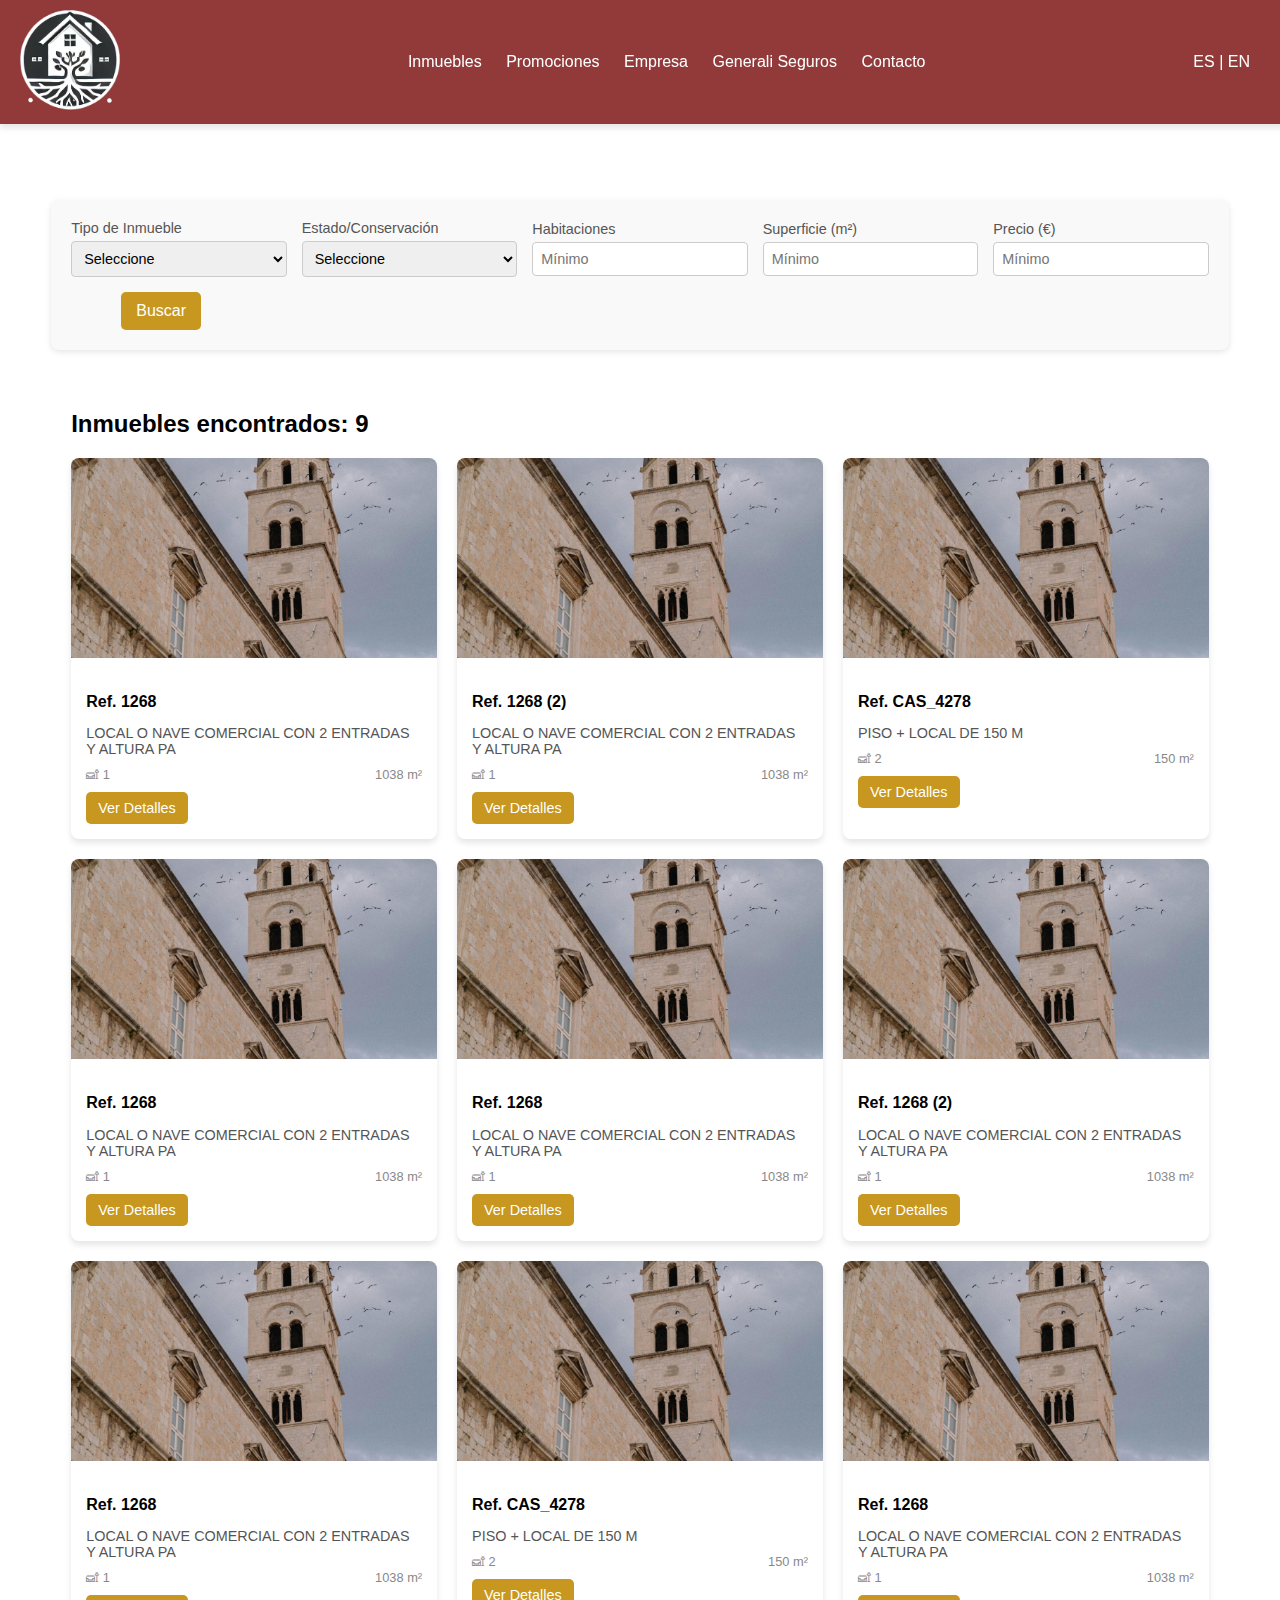
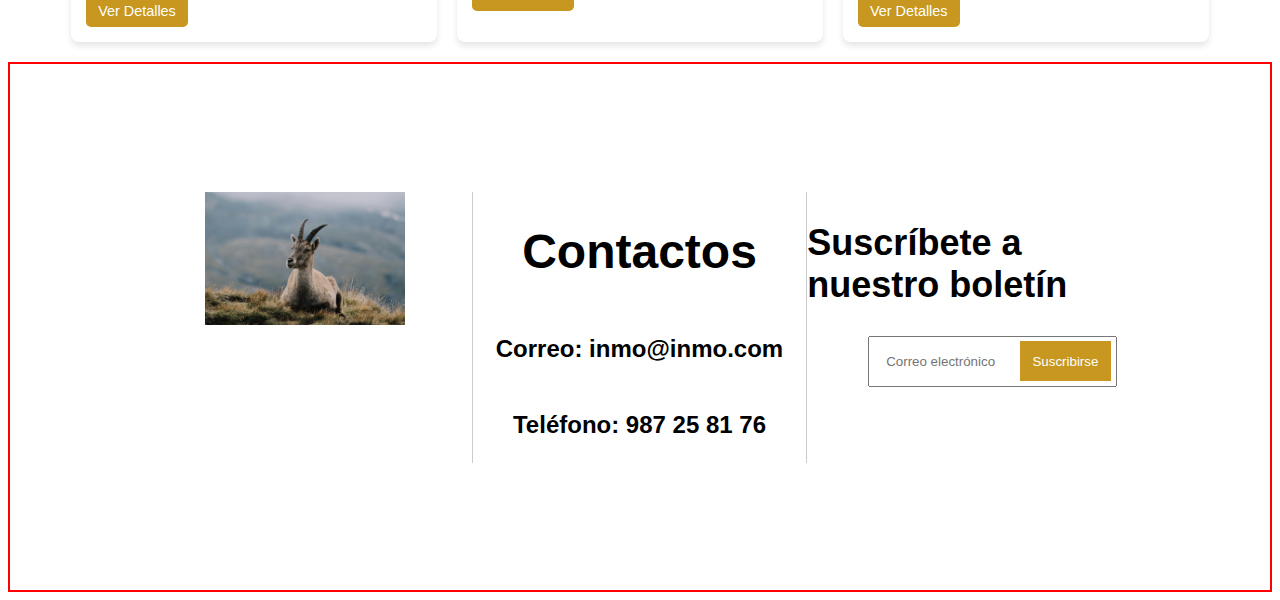
<file: inmuebles.html>
<!DOCTYPE html>
<html lang="es">

<head>
    <meta charset="UTF-8">
    <title>Inmuebles</title>
    <link rel="stylesheet" href="inmuebles.css">
</head>

<body>
    <header>
        <div></div>
    </header>
    <nav class="navbar">
        <div class="logo">
            <a href="inicio.html"><img src="img/Logo.png" width="200px" height="200px" alt="Logo"></a>
        </div>
        <div class="menu">
            <a href="inmuebles.html" class="op1">Inmuebles</a>
            <a href="promociones.html" class="op2">Promociones</a>
            <a href="" class="op3">Empresa</a>
            <a href="" class="op4">Generali Seguros</a>
            <a href="contacto.html" class="op4">Contacto</a>
        </div>
        <div class="idiomas">
            <a href="">ES |</a>
            <a href="">EN</a>
        </div>
    </nav>
    <main>
        <div class="filtros_contenedor">
            <form class="filtros">
                <div class="filtro">
                    <label for="tipo_inmueble">Tipo de Inmueble</label>
                    <select id="tipo_inmueble">
                        <option value="">Seleccione</option>
                        <option value="casa">Vivienda/Casa</option>
                        <option value="piso">Piso/Apartamento</option>
                        <option value="local">Local</option>
                    </select>
                </div>
                <div class="filtro">
                    <label for="estado">Estado/Conservación</label>
                    <select id="estado">
                        <option value="">Seleccione</option>
                        <option value="estado1">Disponible</option>
                        <option value="estado2">Reformado</option>
                        <option value="estado3">A reformar</option>
                        <option value="estado4">En construcción</option>
                    </select>
                </div>
                <div class="filtro">
                    <label for="habitaciones">Habitaciones</label>
                    <input type="number" id="habitaciones" placeholder="Mínimo">
                </div>
                <div class="filtro">
                    <label for="superficie">Superficie (m²)</label>
                    <input type="number" id="superficie" placeholder="Mínimo">
                </div>
                <div class="filtro">
                    <label for="precio">Precio (€)</label>
                    <input type="number" id="precio" placeholder="Mínimo">
                </div>
                <div class="boton_buscar">
                    <button type="submit">Buscar</button>
                </div>
            </form>
        </div>
        <div class="propiedades_contenedor">
            <h2>Inmuebles encontrados: 9</h2>
            <div class="grid_propiedades">
                <div class="propiedad">
                    <div class="imagen_propiedad">
                        <img src="img/foto1.jpg" alt="Local Comercial">
                    </div>
                    <div class="detalles_propiedad">
                        <p class="referencia">Ref. 1268</p>
                        <p class="descripcion">LOCAL O NAVE COMERCIAL CON 2 ENTRADAS Y ALTURA PA</p>
                        <div class="iconos">
                            <span>🛋 1</span>
                            <span>1038 m²</span>
                        </div>
                        <a href="#" class="boton_info">Ver Detalles</a>
                    </div>
                </div>

                <div class="propiedad">
                    <div class="imagen_propiedad">
                        <img src="img/foto1.jpg" alt="Local Comercial">
                    </div>
                    <div class="detalles_propiedad">
                        <p class="referencia">Ref. 1268 (2)</p>
                        <p class="descripcion">LOCAL O NAVE COMERCIAL CON 2 ENTRADAS Y ALTURA PA</p>
                        <div class="iconos">
                            <span>🛋 1</span>
                            <span>1038 m²</span>
                        </div>
                        <a href="#" class="boton_info">Ver Detalles</a>
                    </div>
                </div>

                <div class="propiedad">
                    <div class="imagen_propiedad">
                        <img src="img/foto1.jpg" alt="Piso y Local">
                    </div>
                    <div class="detalles_propiedad">
                        <p class="referencia">Ref. CAS_4278</p>
                        <p class="descripcion">PISO + LOCAL DE 150 M</p>
                        <div class="iconos">
                            <span>🛋 2</span>
                            <span>150 m²</span>
                        </div>
                        <a href="#" class="boton_info">Ver Detalles</a>
                    </div>
                </div>
                <div class="propiedad">
                    <div class="imagen_propiedad">
                        <img src="img/foto1.jpg" alt="Local Comercial">
                    </div>
                    <div class="detalles_propiedad">
                        <p class="referencia">Ref. 1268</p>
                        <p class="descripcion">LOCAL O NAVE COMERCIAL CON 2 ENTRADAS Y ALTURA PA</p>
                        <div class="iconos">
                            <span>🛋 1</span>
                            <span>1038 m²</span>
                        </div>
                        <a href="#" class="boton_info">Ver Detalles</a>
                    </div>
                </div>
                <div class="propiedad">
                    <div class="imagen_propiedad">
                        <img src="img/foto1.jpg" alt="Local Comercial">
                    </div>
                    <div class="detalles_propiedad">
                        <p class="referencia">Ref. 1268</p>
                        <p class="descripcion">LOCAL O NAVE COMERCIAL CON 2 ENTRADAS Y ALTURA PA</p>
                        <div class="iconos">
                            <span>🛋 1</span>
                            <span>1038 m²</span>
                        </div>
                        <a href="#" class="boton_info">Ver Detalles</a>
                    </div>
                </div>
                <div class="propiedad">
                    <div class="imagen_propiedad">
                        <img src="img/foto1.jpg" alt="Local Comercial">
                    </div>
                    <div class="detalles_propiedad">
                        <p class="referencia">Ref. 1268 (2)</p>
                        <p class="descripcion">LOCAL O NAVE COMERCIAL CON 2 ENTRADAS Y ALTURA PA</p>
                        <div class="iconos">
                            <span>🛋 1</span>
                            <span>1038 m²</span>
                        </div>
                        <a href="#" class="boton_info">Ver Detalles</a>
                    </div>
                </div>
                <div class="propiedad">
                    <div class="imagen_propiedad">
                        <img src="img/foto1.jpg" alt="Local Comercial">
                    </div>
                    <div class="detalles_propiedad">
                        <p class="referencia">Ref. 1268</p>
                        <p class="descripcion">LOCAL O NAVE COMERCIAL CON 2 ENTRADAS Y ALTURA PA</p>
                        <div class="iconos">
                            <span>🛋 1</span>
                            <span>1038 m²</span>
                        </div>
                        <a href="#" class="boton_info">Ver Detalles</a>
                    </div>
                </div>
                <div class="propiedad">
                    <div class="imagen_propiedad">
                        <img src="img/foto1.jpg" alt="Piso y Local">
                    </div>
                    <div class="detalles_propiedad">
                        <p class="referencia">Ref. CAS_4278</p>
                        <p class="descripcion">PISO + LOCAL DE 150 M</p>
                        <div class="iconos">
                            <span>🛋 2</span>
                            <span>150 m²</span>
                        </div>
                        <a href="#" class="boton_info">Ver Detalles</a>
                    </div>
                </div>
                <div class="propiedad">
                    <div class="imagen_propiedad">
                        <img src="img/foto1.jpg" alt="Local Comercial">
                    </div>
                    <div class="detalles_propiedad">
                        <p class="referencia">Ref. 1268</p>
                        <p class="descripcion">LOCAL O NAVE COMERCIAL CON 2 ENTRADAS Y ALTURA PA</p>
                        <div class="iconos">
                            <span>🛋 1</span>
                            <span>1038 m²</span>
                        </div>
                        <a href="#" class="boton_info">Ver Detalles</a>
                    </div>
                </div>
            </div>
        </div>
    </main>
    <footer>
        <div class="footer">
            <div id="logo">
                <img src="img/foto2.jpg" alt="Logo">
            </div>
            <div id="contacts">
                <h1>Contactos</h1>
                <p>Correo: inmo@inmo.com</p>
                <p>Teléfono: 987 25 81 76</p>
            </div>
            <div id="newsletter">
                <h2>Suscríbete a nuestro boletín</h2>
                <form action="newsletter.php" method="post">
                    <input type="email" name="email" id="email" placeholder="Correo electrónico">
                    <button type="submit">Suscribirse</button>
                </form>
            </div>
        </div>
    </footer>
</body>

</html>
</file>
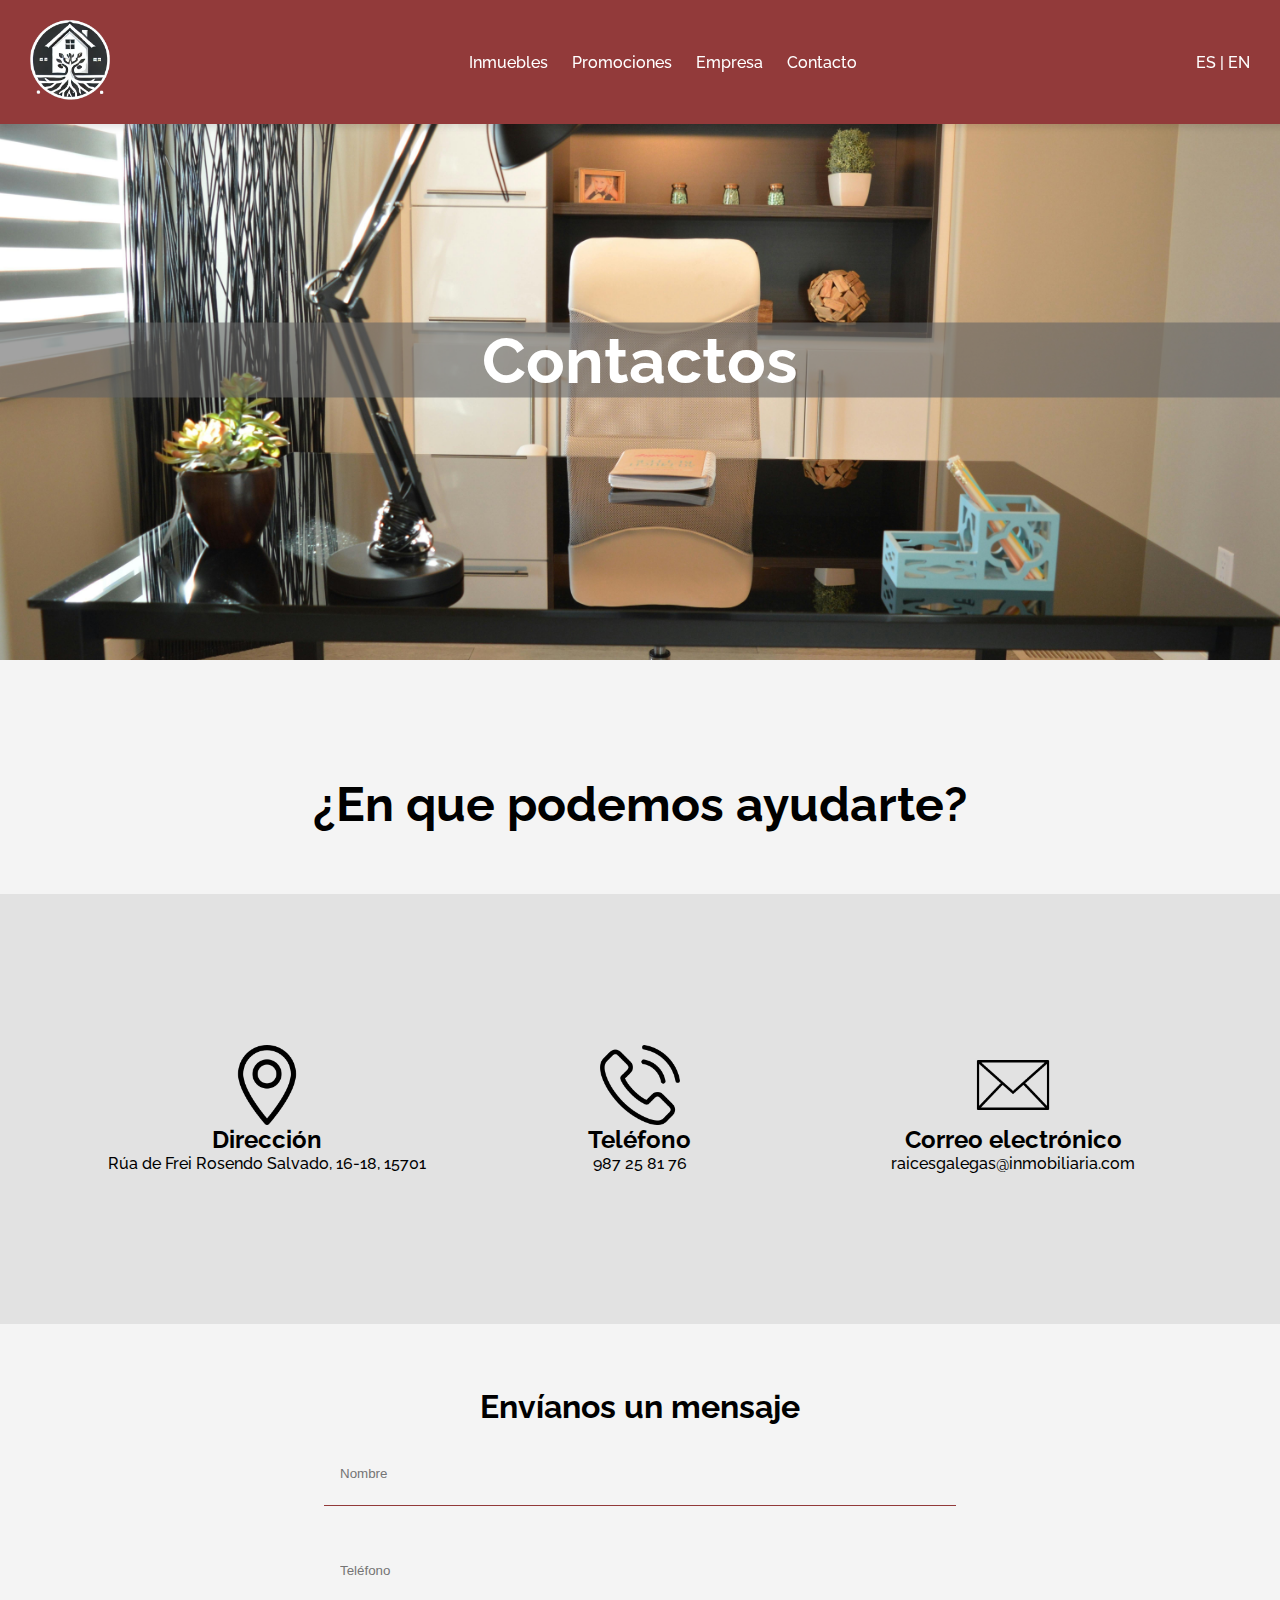
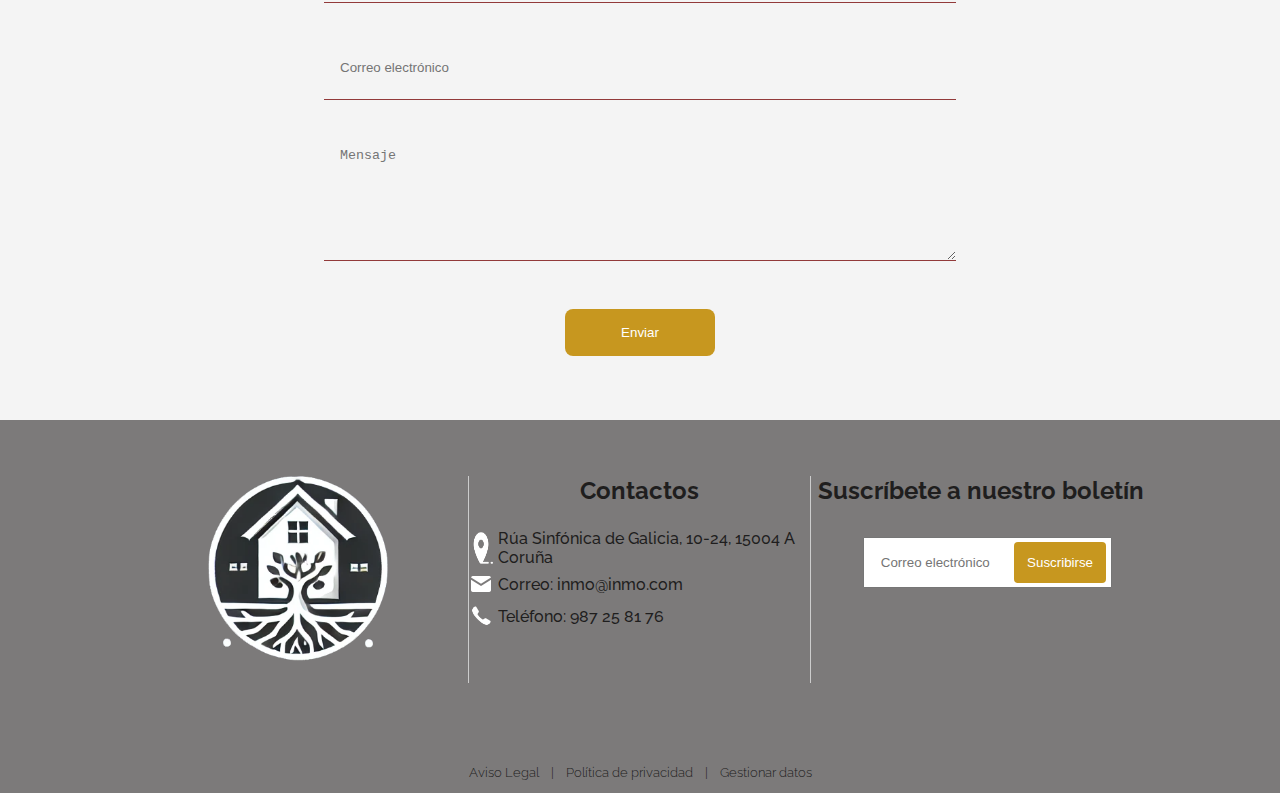
<file: contacto/contacto.html>
<!DOCTYPE html>
<html lang="es">

<head>
    <meta charset="UTF-8">
    <meta name="viewport" content="width=device-width, initial-scale=1.0">
    <title>Contacto</title>
    <link rel="stylesheet" href="styles_contacto.css">
    <link rel="stylesheet" href="/css/footer.css">
    <link rel="stylesheet" href="/css/header.css">
</head>

<body>
    <nav class="navbar">
        <div class="logo">
            <a href="/index/index.html"><img src="/img/Logo.png" width="200px" height="200px" alt="Logo"></a>
        </div>
        <div class="menu">
            <a href="/inmuebles/inmuebles.html" class="op1">Inmuebles</a>
            <a href="/promociones/promociones.html" class="op2">Promociones</a>
            <a href="/empresa/empresa.html" class="op3">Empresa</a>
            <a href="/contacto/contacto.html" class="op4">Contacto</a>
        </div>
        <div class="idiomas">
            <a href="">ES |</a>
            <a href="">EN</a>
        </div>
    </nav>
    <main>
    <div class="headerImg">
        <img class="backgroundHeader" src="/img/fondoDespacho.jpg" alt="BackGRoundImage"> 
        <h1 class="textoContact">Contactos</h1>
    </div>
    <div class="contacts">
        <h1>¿En que podemos ayudarte?</h1>
    </div>
    <div class="contact_info">
        <div id="address">
            <img src="/img/address.png" alt="address">
            <h2>Dirección</h2>
            <p>Rúa de Frei Rosendo Salvado, 16-18, 15701</p>
        </div>
        <div id="telephone">
            <img src="/img/telephone.png" alt="telephone">
            <h2>Teléfono</h2>
            <p>987 25 81 76</p>
        </div>
        <div id="email">
            <img src="/img/email.png" alt="email">
            <h2>Correo electrónico</h2>
            <p>raicesgalegas@inmobiliaria.com</p>
        </div>
    </div>
    <div class="contact_form">
        <h1>Envíanos un mensaje</h1>
        <form action="contacto.php" method="post">
            <input type="text" name="name" id="name" placeholder="Nombre">
            <input type="text" name="phone" id="phone" placeholder="Teléfono">
            <input type="email" name="email" id="email" placeholder="Correo electrónico">
            <textarea name="message" id="message" cols="30" rows="10" placeholder="Mensaje"></textarea>
            <button type="submit">Enviar</button>
        </form>
    </div>

    </main> 
    <footer>
        <div class="footer">
            <div class="footer_elementos">
                <div id="logo">
                    <img src="/img/Logo.png" alt="Logo">
                </div>
                <div id="contacts">
                    <h2>Contactos</h2>
                    <div id="contacts_body">
                        <div>
                            <img src="/img/icons8-location-64.png" alt="location" id="loc">
                            <p>Rúa Sinfónica de Galicia, 10-24, 15004 A Coruña</p>
                        </div>
                        <div>
                            <img src="/img/icons8-mail-96.png" alt="location" id="loc">
                            <p>Correo: inmo@inmo.com</p>
                        </div>
                        <div>

                            <img src="/img/icons8-phone-number-90.png" alt="location" id="loc">
                            <p>Teléfono: 987 25 81 76</p>
                        </div>
                    </div>

                </div>
                <div id="newsletter">
                    <h2>Suscríbete a nuestro boletín</h2>
                    <form action="newsletter.php" method="post">
                        <input type="email" name="email" id="email" placeholder="Correo electrónico">
                        <button type="submit">Suscribirse</button>
                    </form>
                </div>



            </div>
            <div id="footer_avisos">
                Aviso Legal    |    Política de privacidad    |    Gestionar datos
            </div>

        </div>
    </footer>
</body>
</html>
</file>
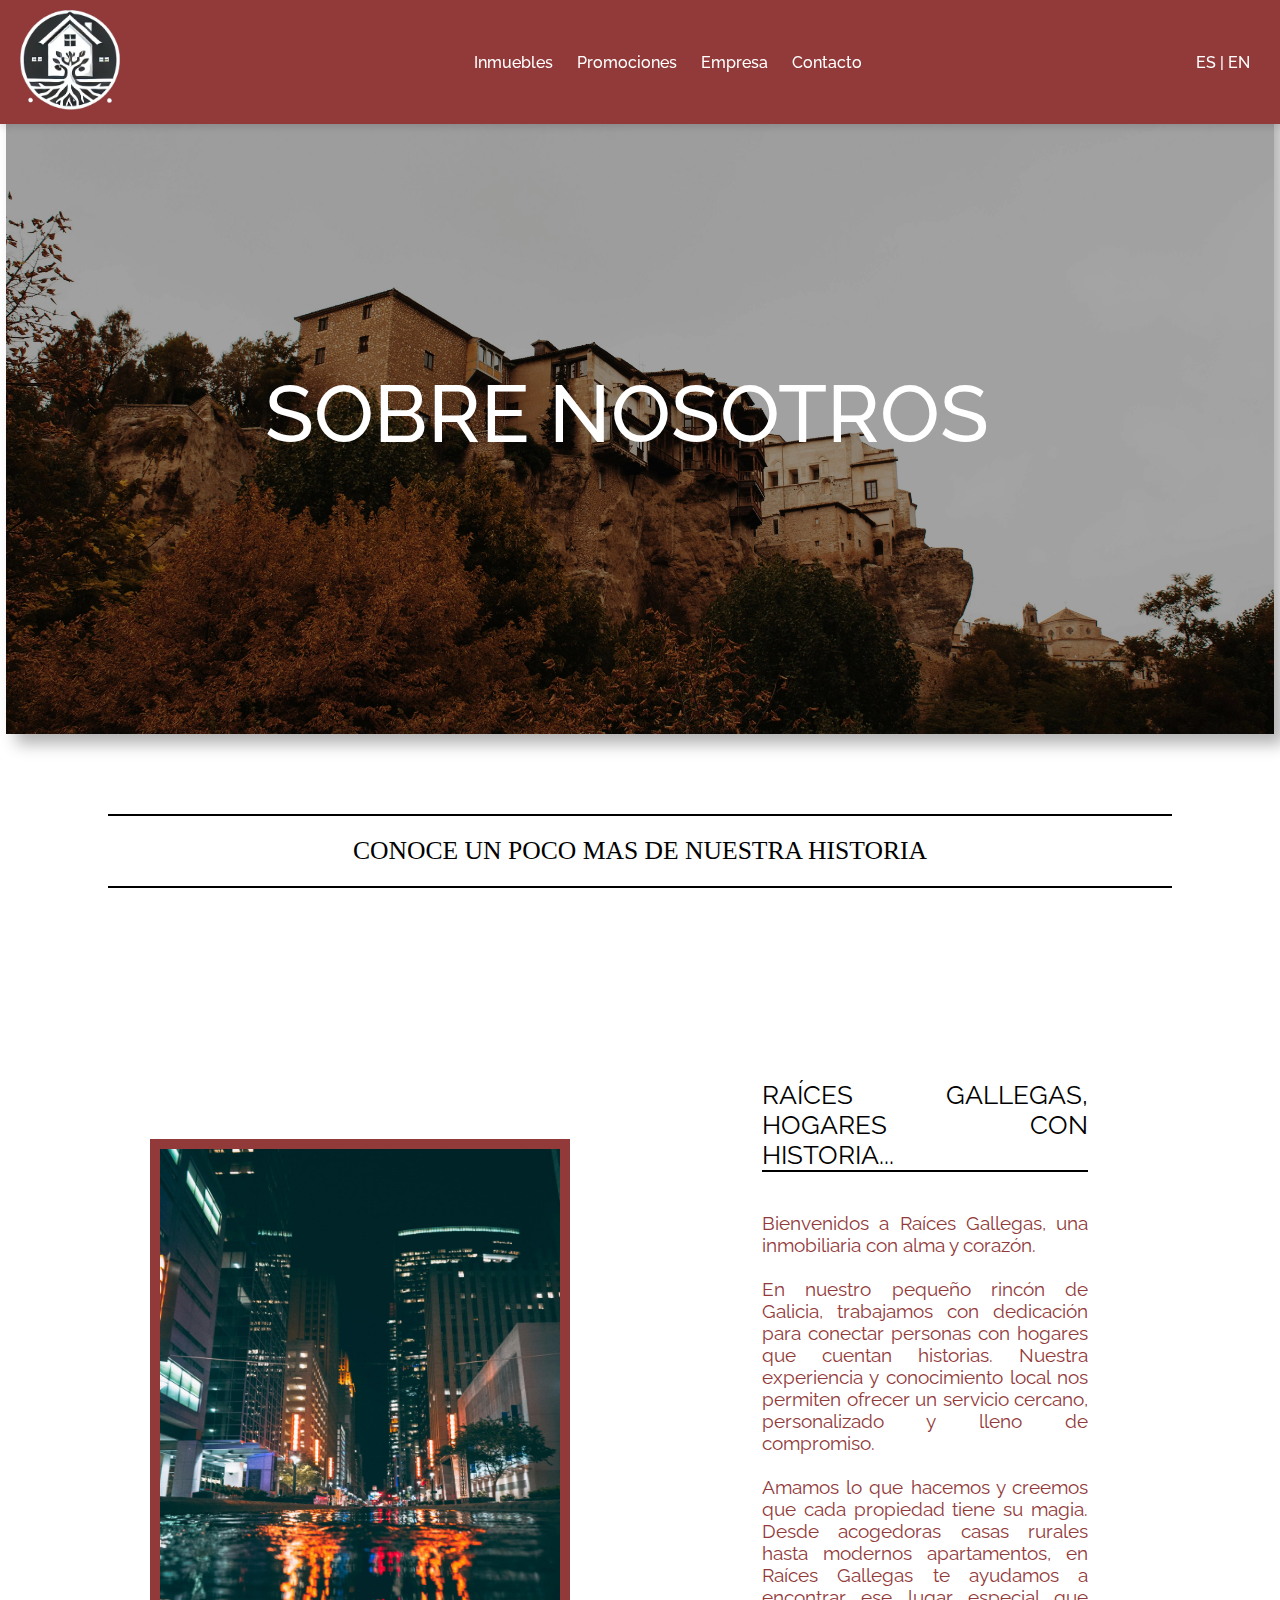
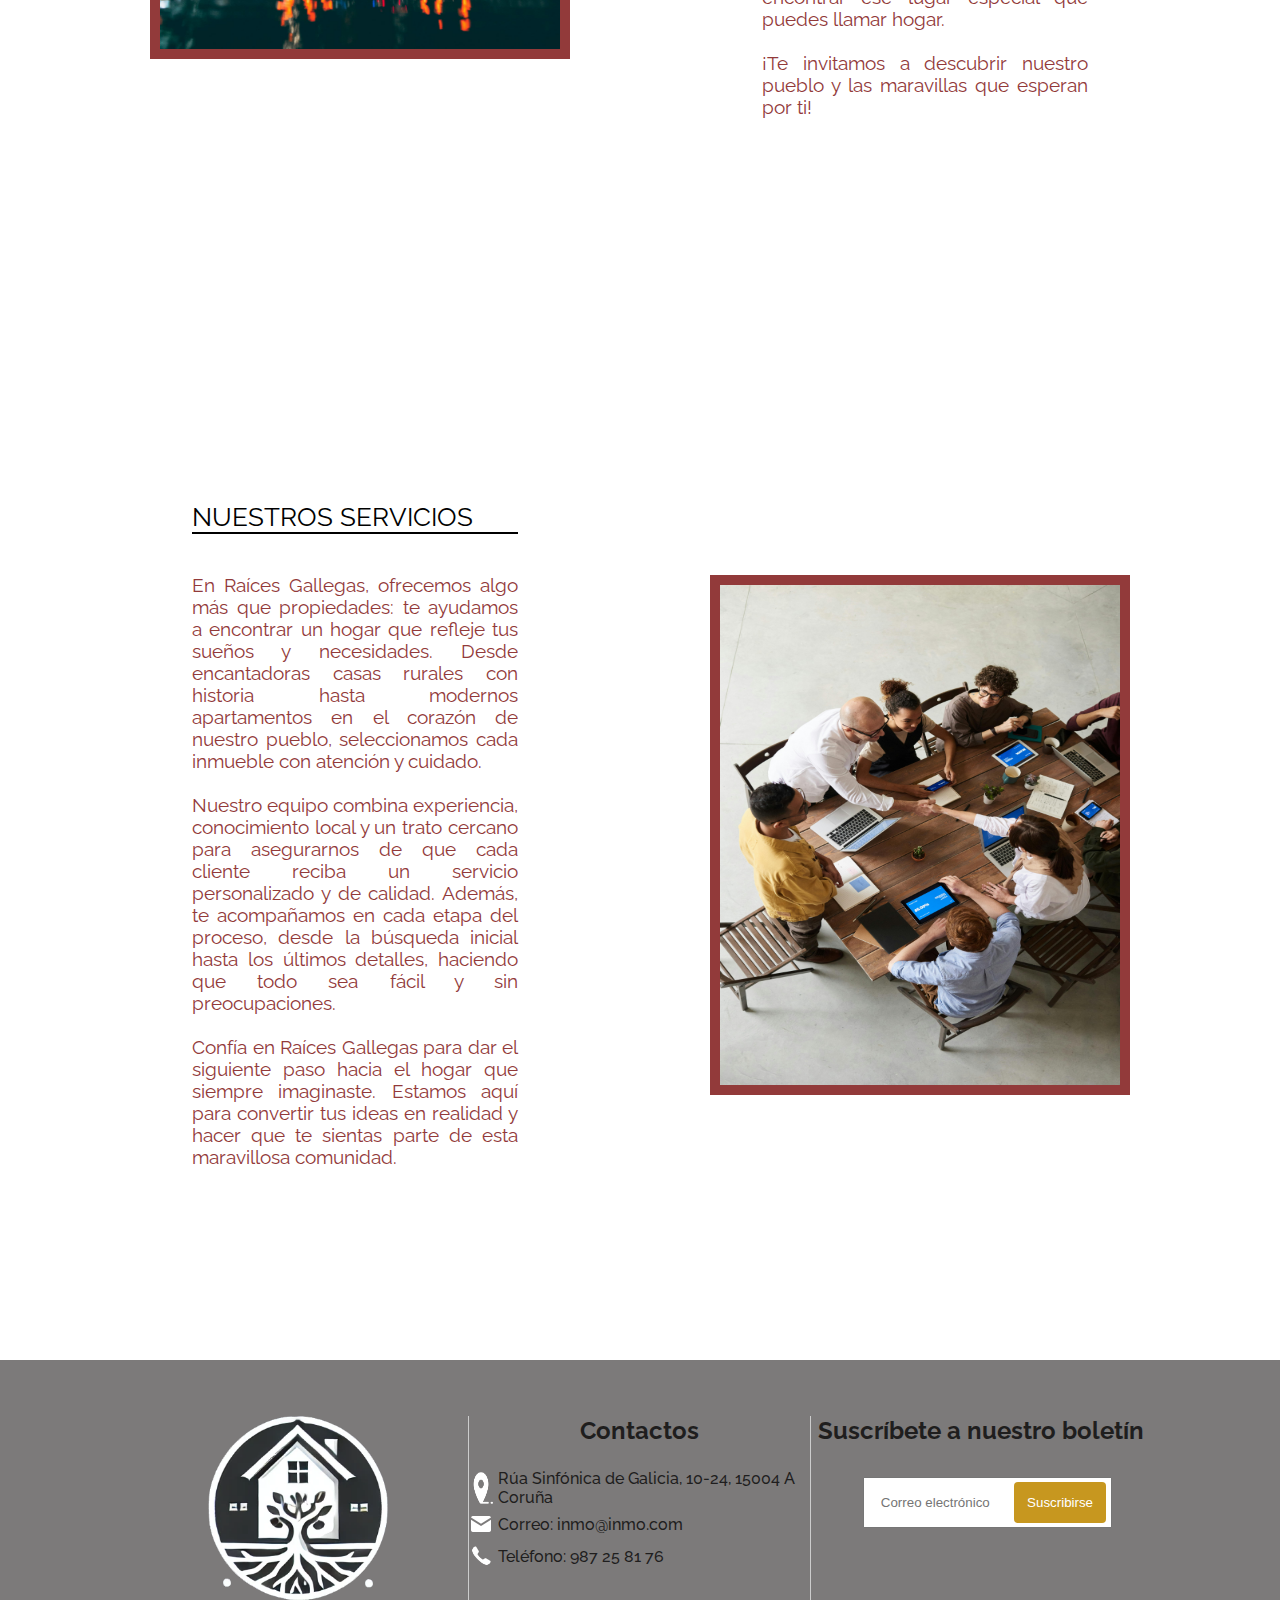
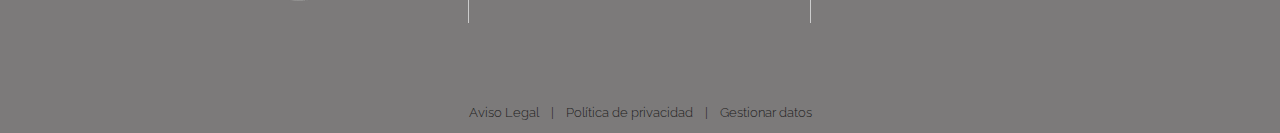
<file: empresa/empresa.html>
<!DOCTYPE html>
<html lang="en">

<head>
    <meta charset="UTF-8">
    <meta name="viewport" content="width=device-width, initial-scale=1.0">
    <title>Empresa</title>
    <link rel="stylesheet" href="styles_empresa.css">
    <link rel="stylesheet" href="/css/footer.css">
</head>

<body>
    <header>
        <div></div>
    </header>
    <nav class="navbar">
        <div class="logo">
            <a href="/index/index.html"><img src="/img/Logo.png" width="200px" height="200px" alt="Logo"></a>
        </div>
        <div class="menu">
            <a href="/inmuebles/inmuebles.html" class="op1">Inmuebles</a>
            <a href="/promociones/promociones.html" class="op2">Promociones</a>
            <a href="/empresa/empresa.html" class="op3">Empresa</a>
            <a href="/contacto/contacto.html" class="op4">Contacto</a>
        </div>
        <div class="idiomas">
            <a href="">ES |</a>
            <a href="">EN</a>
        </div>
    </nav>
        <section class="main_inmobiliaria">
            <article class="imageprincipal_container">
                <div class="image_container">
                    <img src="/img/principal.jpg" alt="principal" class="principal">
                    <a href="#informacion" class="btnContact">SOBRE NOSOTROS</a>
                </div>
            </article>
            <div class="bienvenida_container_padre">
                <div id="venir_presentacion"></div>
                <div class="bienvenida_container">
                    <span>CONOCE UN POCO MAS DE NUESTRA HISTORIA</span>
                </div>
            <div id="informacion"></div>
            </div>
            <article class="info_container_padre">
                <div class="info_container">
                    <img src="/img/info1.jpg" alt="imageinfo" class="imageinfo">
                </div>
                <div class="span">
                    <div class="info_presentacion">
                        <span class="titulo1">RAÍCES GALLEGAS, HOGARES CON HISTORIA...</span>
                    </div>

                    <span>Bienvenidos a Raíces Gallegas, una inmobiliaria con alma y corazón.<br><br> En nuestro pequeño rincón de Galicia, trabajamos con dedicación para conectar personas con hogares que cuentan historias. Nuestra experiencia y conocimiento local nos permiten ofrecer un servicio cercano, personalizado y lleno de compromiso.<br><br> Amamos lo que hacemos y creemos que cada propiedad tiene su magia. Desde acogedoras casas rurales hasta modernos apartamentos, en Raíces Gallegas te ayudamos a encontrar ese lugar especial que puedes llamar hogar.<br><br> ¡Te invitamos a descubrir nuestro pueblo y las maravillas que esperan por ti!</span>
                </div>
            </article>
            <article class="info2_container_padre">
                <div class="info2_container">
                    <img src="/img/servicios.jpg" alt="imageinfo" class="imageinfo">
                </div>
                <div class="span2">
                    <div class="info2_presentacion">
                        <span class="titulo1">NUESTROS SERVICIOS</span>
                    </div>
                    <span>En Raíces Gallegas, ofrecemos algo más que propiedades: te ayudamos a encontrar un hogar que refleje tus sueños y necesidades. Desde encantadoras casas rurales con historia hasta modernos apartamentos en el corazón de nuestro pueblo, seleccionamos cada inmueble con atención y cuidado.<br><br>
                        Nuestro equipo combina experiencia, conocimiento local y un trato cercano para asegurarnos de que cada cliente reciba un servicio personalizado y de calidad. Además, te acompañamos en cada etapa del proceso, desde la búsqueda inicial hasta los últimos detalles, haciendo que todo sea fácil y sin preocupaciones.<br><br>
                        Confía en Raíces Gallegas para dar el siguiente paso hacia el hogar que siempre imaginaste. Estamos aquí para convertir tus ideas en realidad y hacer que te sientas parte de esta maravillosa comunidad.</span>

                </div>
            </article>  
        </section>
        <footer>
            <div class="footer">
                <div class="footer_elementos">
                    <div id="logo">
                        <img src="/img/Logo.png" alt="Logo">
                    </div>
                    <div id="contacts">
                        <h2>Contactos</h2>
                        <div id="contacts_body">
                            <div>
                                <img src="/img/icons8-location-64.png" alt="location" id="loc">
                                <p>Rúa Sinfónica de Galicia, 10-24, 15004 A Coruña</p>
                            </div>
                            <div>
                                <img src="/img/icons8-mail-96.png" alt="location" id="loc">
                                <p>Correo: inmo@inmo.com</p>
                            </div>
                            <div>
    
                                <img src="/img/icons8-phone-number-90.png" alt="location" id="loc">
                                <p>Teléfono: 987 25 81 76</p>
                            </div>
                        </div>
    
                    </div>
                    <div id="newsletter">
                        <h2>Suscríbete a nuestro boletín</h2>
                        <form action="newsletter.php" method="post">
                            <input type="email" name="email" id="email" placeholder="Correo electrónico">
                            <button type="submit">Suscribirse</button>
                        </form>
                    </div>
    
    
    
                </div>
                <div id="footer_avisos">
                    Aviso Legal    |    Política de privacidad    |    Gestionar datos
                </div>
    
            </div>
        </footer>
</body>

</html>
</file>
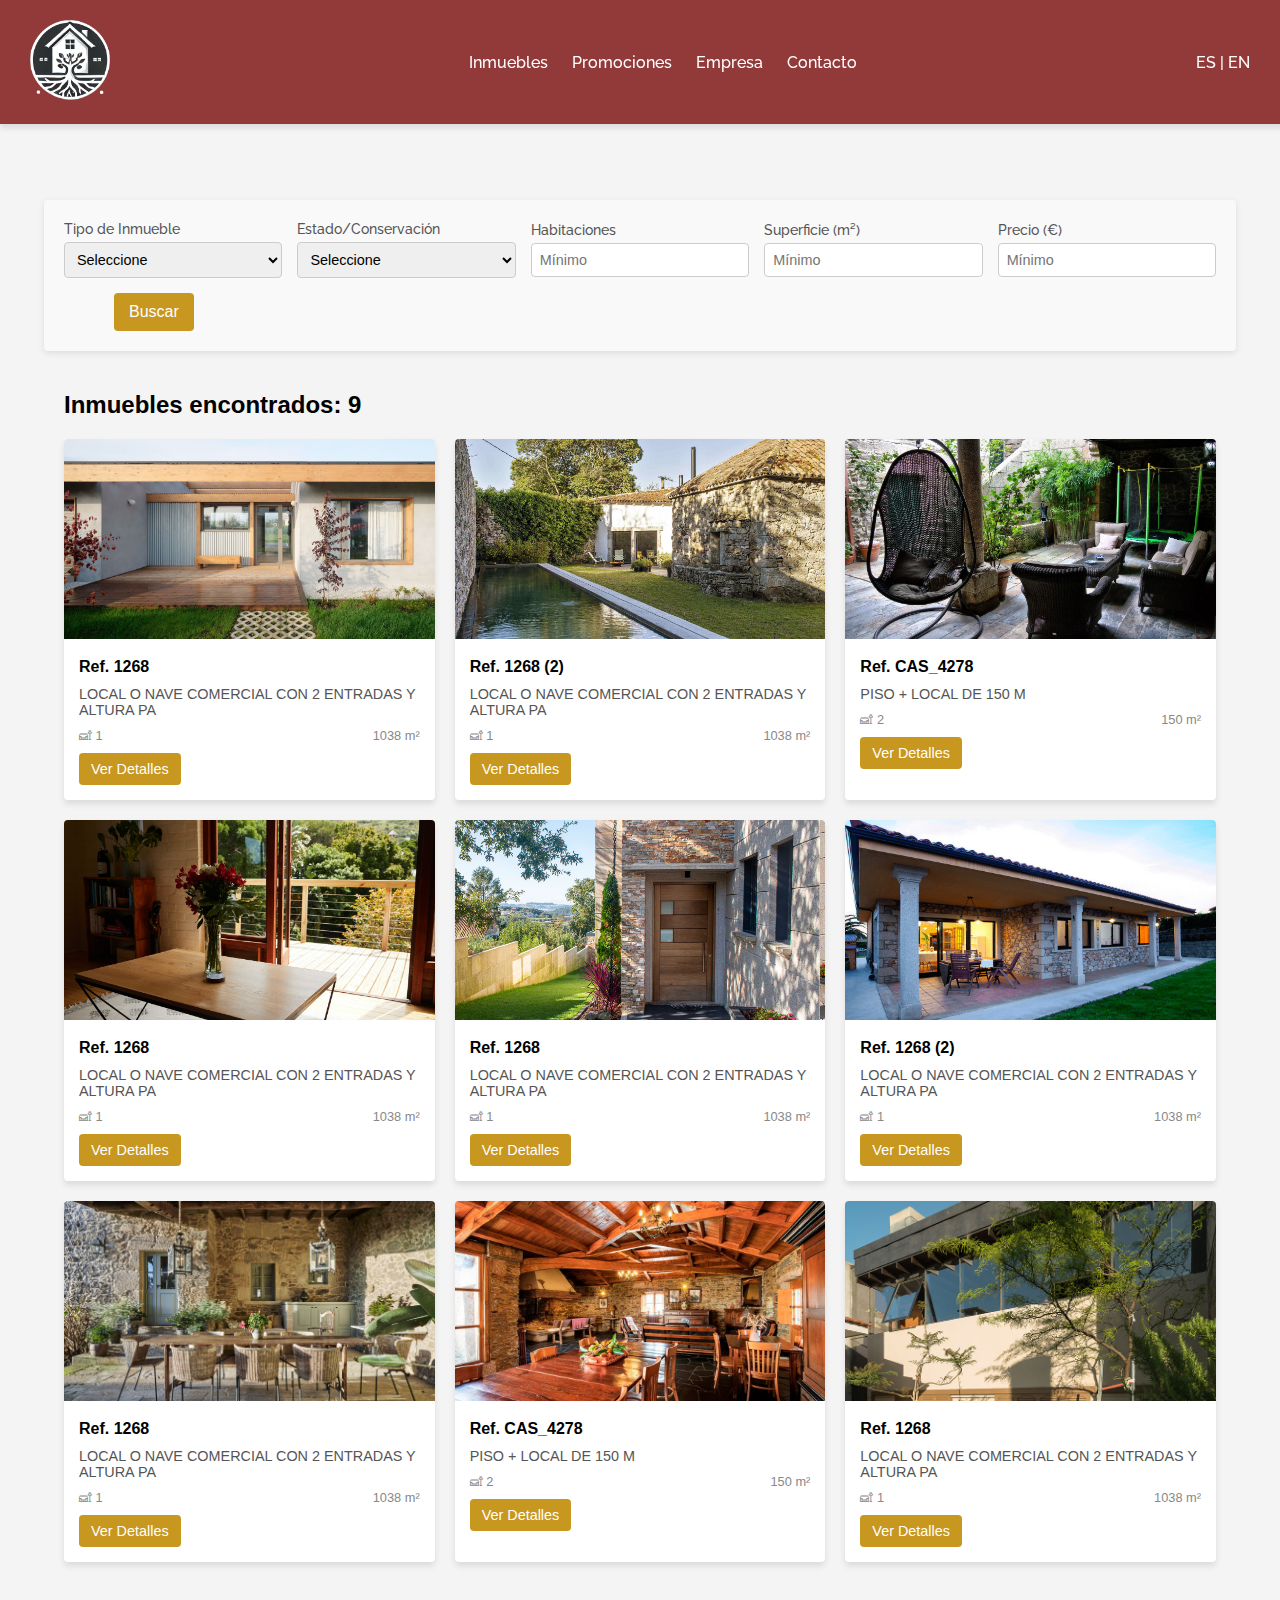
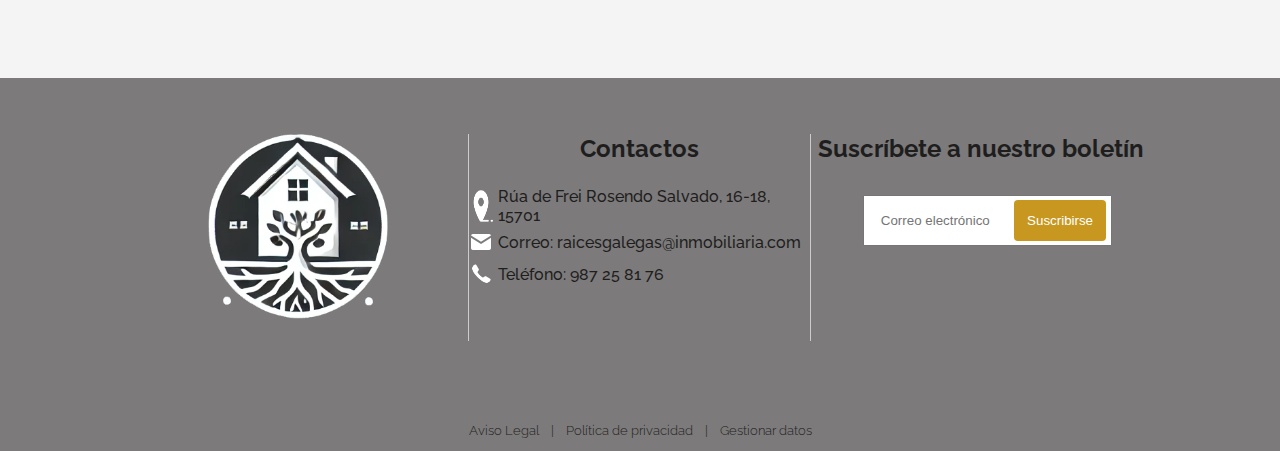
<file: inmuebles/inmuebles.html>
<!DOCTYPE html>
<html lang="es">

<head>
    <meta charset="UTF-8">
    <title>Inmuebles</title>
    <link rel="stylesheet" href="styles_inmuebles.css">
    <link rel="stylesheet" href="/css/footer.css">
    <link rel="stylesheet" href="/css/header.css">
</head>

<body>
    <nav class="navbar">
        <div class="logo">
            <a href="/index/index.html"><img src="/img/Logo.png" width="200px" height="200px" alt="Logo"></a>
        </div>
        <div class="menu">
            <a href="inmuebles.html" class="op1">Inmuebles</a>
            <a href="/promociones/promociones.html" class="op2">Promociones</a>
            <a href="/empresa/empresa.html" class="op3">Empresa</a>
            <a href="/contacto/contacto.html" class="op4">Contacto</a>
        </div>
        <div class="idiomas">
            <a href="">ES |</a>
            <a href="">EN</a>
        </div>
    </nav>
    <main>
        <div class="filtros_contenedor">
            <form class="filtros">
                <div class="filtro">
                    <label for="tipo_inmueble">Tipo de Inmueble</label>
                    <select id="tipo_inmueble">
                        <option value="">Seleccione</option>
                        <option value="casa">Vivienda/Casa</option>
                        <option value="piso">Piso/Apartamento</option>
                        <option value="local">Local</option>
                    </select>
                </div>
                <div class="filtro">
                    <label for="estado">Estado/Conservación</label>
                    <select id="estado">
                        <option value="">Seleccione</option>
                        <option value="estado1">Disponible</option>
                        <option value="estado2">Reformado</option>
                        <option value="estado3">A reformar</option>
                        <option value="estado4">En construcción</option>
                    </select>
                </div>
                <div class="filtro">
                    <label for="habitaciones">Habitaciones</label>
                    <input type="number" id="habitaciones" placeholder="Mínimo">
                </div>
                <div class="filtro">
                    <label for="superficie">Superficie (m²)</label>
                    <input type="number" id="superficie" placeholder="Mínimo">
                </div>
                <div class="filtro">
                    <label for="precio">Precio (€)</label>
                    <input type="number" id="precio" placeholder="Mínimo">
                </div>
                <div class="boton_buscar">
                    <button type="submit">Buscar</button>
                </div>
            </form>
        </div>
        <div class="propiedades_contenedor">
            <h2>Inmuebles encontrados: 9</h2>
            <div class="grid_propiedades">
                <div class="propiedad">
                    <div class="imagen_propiedad">
                        <img src="/img/fotosInmueble/Inmueble5.jpg" alt="Local Comercial">
                    </div>
                    <div class="detalles_propiedad">
                        <p class="referencia">Ref. 1268</p>
                        <p class="descripcion">LOCAL O NAVE COMERCIAL CON 2 ENTRADAS Y ALTURA PA</p>
                        <div class="iconos">
                            <span>🛋 1</span>
                            <span>1038 m²</span>
                        </div>
                        <a href="#" class="boton_info">Ver Detalles</a>
                    </div>
                </div>

                <div class="propiedad">
                    <div class="imagen_propiedad">
                        <img src="/img/fotosInmueble/Inmueble4.jpg" alt="Local Comercial">
                    </div>
                    <div class="detalles_propiedad">
                        <p class="referencia">Ref. 1268 (2)</p>
                        <p class="descripcion">LOCAL O NAVE COMERCIAL CON 2 ENTRADAS Y ALTURA PA</p>
                        <div class="iconos">
                            <span>🛋 1</span>
                            <span>1038 m²</span>
                        </div>
                        <a href="#" class="boton_info">Ver Detalles</a>
                    </div>
                </div>

                <div class="propiedad">
                    <div class="imagen_propiedad">
                        <img src="/img/fotosInmueble/Inmueble12.jpg" alt="Piso y Local">
                    </div>
                    <div class="detalles_propiedad">
                        <p class="referencia">Ref. CAS_4278</p>
                        <p class="descripcion">PISO + LOCAL DE 150 M</p>
                        <div class="iconos">
                            <span>🛋 2</span>
                            <span>150 m²</span>
                        </div>
                        <a href="#" class="boton_info">Ver Detalles</a>
                    </div>
                </div>
                <div class="propiedad">
                    <div class="imagen_propiedad">
                        <img src="/img/fotosInmueble/Inmueble7.jpg" alt="Local Comercial">
                    </div>
                    <div class="detalles_propiedad">
                        <p class="referencia">Ref. 1268</p>
                        <p class="descripcion">LOCAL O NAVE COMERCIAL CON 2 ENTRADAS Y ALTURA PA</p>
                        <div class="iconos">
                            <span>🛋 1</span>
                            <span>1038 m²</span>
                        </div>
                        <a href="#" class="boton_info">Ver Detalles</a>
                    </div>
                </div>
                <div class="propiedad">
                    <div class="imagen_propiedad">
                        <img src="/img/fotosInmueble/Inmueble15.jpg" alt="Local Comercial">
                    </div>
                    <div class="detalles_propiedad">
                        <p class="referencia">Ref. 1268</p>
                        <p class="descripcion">LOCAL O NAVE COMERCIAL CON 2 ENTRADAS Y ALTURA PA</p>
                        <div class="iconos">
                            <span>🛋 1</span>
                            <span>1038 m²</span>
                        </div>
                        <a href="#" class="boton_info">Ver Detalles</a>
                    </div>
                </div>
                <div class="propiedad">
                    <div class="imagen_propiedad">
                        <img src="/img/fotosInmueble/Inmueble19.jpg" alt="Local Comercial">
                    </div>
                    <div class="detalles_propiedad">
                        <p class="referencia">Ref. 1268 (2)</p>
                        <p class="descripcion">LOCAL O NAVE COMERCIAL CON 2 ENTRADAS Y ALTURA PA</p>
                        <div class="iconos">
                            <span>🛋 1</span>
                            <span>1038 m²</span>
                        </div>
                        <a href="#" class="boton_info">Ver Detalles</a>
                    </div>
                </div>
                <div class="propiedad">
                    <div class="imagen_propiedad">
                        <img src="/img/fotosInmueble/Inmueble10.jpg" alt="Local Comercial">
                    </div>
                    <div class="detalles_propiedad">
                        <p class="referencia">Ref. 1268</p>
                        <p class="descripcion">LOCAL O NAVE COMERCIAL CON 2 ENTRADAS Y ALTURA PA</p>
                        <div class="iconos">
                            <span>🛋 1</span>
                            <span>1038 m²</span>
                        </div>
                        <a href="#" class="boton_info">Ver Detalles</a>
                    </div>
                </div>
                <div class="propiedad">
                    <div class="imagen_propiedad">
                        <img src="/img/fotosInmueble/Inmueble2.jpg" alt="Piso y Local">
                    </div>
                    <div class="detalles_propiedad">
                        <p class="referencia">Ref. CAS_4278</p>
                        <p class="descripcion">PISO + LOCAL DE 150 M</p>
                        <div class="iconos">
                            <span>🛋 2</span>
                            <span>150 m²</span>
                        </div>
                        <a href="#" class="boton_info">Ver Detalles</a>
                    </div>
                </div>
                <div class="propiedad">
                    <div class="imagen_propiedad">
                        <img src="/img/fotosInmueble/Inmueble13.jpg" alt="Local Comercial">
                    </div>
                    <div class="detalles_propiedad">
                        <p class="referencia">Ref. 1268</p>
                        <p class="descripcion">LOCAL O NAVE COMERCIAL CON 2 ENTRADAS Y ALTURA PA</p>
                        <div class="iconos">
                            <span>🛋 1</span>
                            <span>1038 m²</span>
                        </div>
                        <a href="#" class="boton_info">Ver Detalles</a>
                    </div>
                </div>
            </div>
        </div>
    </main>
    <footer>
        <div class="footer">
            <div class="footer_elementos">
                <div id="logo">
                    <img src="/img/Logo.png" alt="Logo">
                </div>
                <div id="contacts">
                    <h2>Contactos</h2>
                    <div id="contacts_body">
                        <div>
                            <img src="/img/icons8-location-64.png" alt="location" id="loc">
                            <p>Rúa de Frei Rosendo Salvado, 16-18, 15701</p>
                        </div>
                        <div>
                            <img src="/img/icons8-mail-96.png" alt="location" id="loc">
                            <p>Correo: raicesgalegas@inmobiliaria.com</p>
                        </div>
                        <div>

                            <img src="/img/icons8-phone-number-90.png" alt="location" id="loc">
                            <p>Teléfono: 987 25 81 76</p>
                        </div>
                    </div>

                </div>
                <div id="newsletter">
                    <h2>Suscríbete a nuestro boletín</h2>
                    <form action="newsletter.php" method="post">
                        <input type="email" name="email" id="email" placeholder="Correo electrónico">
                        <button type="submit">Suscribirse</button>
                    </form>
                </div>



            </div>
            <div id="footer_avisos">
                Aviso Legal    |    Política de privacidad    |    Gestionar datos
            </div>

        </div>
    </footer>
</body>

</html>
</file>
<file: inmuebles.css>
html {
    font-family: Arial, Helvetica, sans-serif;
}
.navbar {
    position: fixed;
    top: 0;
    left: 0;
    width: 100%;
    background-color: rgb(146, 58, 58);
    box-shadow: 0px 4px 6px rgba(0, 0, 0, 0.1);
    display: flex;
    justify-content: space-between;
    align-items: center;
    padding: 10px 20px;
    z-index: 1000;
}

.logo img {
    height: 100px;
    width: 100px;
}

menu {
    margin-left: auto;
    margin-right: right;
}

/* Estilo del menú */
.menu a {
    text-decoration: none;
    color: #ffffff;
    margin-left: 20px;
    font-size: 16px;
    transition: color 0.3s ease;
}

.menu a:hover {
    color: #646464;
}

.idiomas {
    color: white;
    margin-right: 50px;
}

.idiomas a {
    color: white;
    text-decoration: none;
}

/* filtros */
.filtros_contenedor {
    width: 90%;
    margin: auto;
    padding: 20px;
    background-color: #f9f9f9;
    border-radius: 8px;
    box-shadow: 0px 2px 6px rgba(0, 0, 0, 0.1);
    margin-bottom: 20px;
    margin-top: 200px;
}

.filtros {
    display: flex;
    flex-wrap: wrap;
    gap: 15px;
    align-items: center;
}

.filtro {
    flex: 1 1 150px;
    display: flex;
    flex-direction: column;
}

.filtro label {
    font-size: 0.9rem;
    margin-bottom: 5px;
    color: #555;
}

.filtro select, .filtro input {
    padding: 8px;
    border: 1px solid #ccc;
    border-radius: 4px;
    font-size: 0.9rem;
}

.boton_buscar {
    flex: 1 1 150px;
    display: flex;
    align-items: flex-end;
    margin-left: 50px;
}

.boton_buscar button {
    background-color: rgb(199, 151, 31);
    color: white;
    border: none;
    padding: 10px 15px;
    font-size: 1rem;
    border-radius: 5px;
    cursor: pointer;
    transition: background-color 0.3s;
}

.boton_buscar button:hover {
    background-color: #e0a800;
}

/* lista de propiedades */

.propiedades_contenedor {
    width: 90%;
    margin: auto;
    padding: 20px;
    font-family: Arial, sans-serif;
}

.propiedades_contenedor h2 {
    font-size: 1.5rem;
    margin-bottom: 20px;
}

.grid_propiedades {
    display: grid;
    grid-template-columns: repeat(3, 1fr);
    gap: 20px;
}

.propiedad {
    box-shadow: 0px 4px 6px rgba(0, 0, 0, 0.1);
    border-radius: 8px;
    overflow: hidden;
    background-color: #fff;
    transition: transform 0.2s;
}

.propiedad:hover {
    transform: translateY(-5px);
}

.imagen_propiedad img {
    width: 100%;
    height: 200px;
    object-fit: cover;
}

.detalles_propiedad {
    padding: 15px;
    text-align: left;
}

.referencia {
    font-weight: bold;
    margin-bottom: 10px;
}

.descripcion {
    font-size: 0.9rem;
    margin-bottom: 10px;
    color: #555;
}

.iconos {
    display: flex;
    justify-content: space-between;
    font-size: 0.8rem;
    margin-bottom: 10px;
    color: #888;
}

.boton_info {
    display: inline-block;
    background-color: rgb(199, 151, 31);
    color: white;
    text-decoration: none;
    padding: 8px 12px;
    border-radius: 5px;
    text-align: center;
    font-size: 0.9rem;
    transition: background-color 0.3s;
}

.boton_info:hover {
    background-color: #e0a800;
}

/* main footer */
.footer {
    display: grid;
    grid-template-columns: repeat(3, 1fr);
    height: 30vh;
    padding: 8rem;
    border: 2px solid red;
}

.footer > div {
    font-size: 1.5rem;
    font-weight: bold;
}

/* logo */

#logo {
    display: flex;
    justify-content: center;
    align-items:start;
    border-right: 1px solid #ccc;
}

#logo img {
    width: 200px;
}

/*contactos */	

#contacts {
    display: flex;
    flex-direction: column;
    align-items: center;
    border-right: 1px solid #ccc;
}

/* newsletter*/ 

#newsletter {
    display: flex;
    flex-direction: column;
    align-items: center;
}

#newsletter form {
    position: relative;
}

#newsletter button {
    position: absolute;
    top: 5px;
    right: -30px;
    background-color: rgb(199, 151, 31);
    color: white;
    padding: 0.8rem;
    border: none;
    cursor: pointer;
}

#newsletter button:hover {
    background-color:#e0a800;
    color: white;
}

#newsletter input {
    width: 100%;
    padding: 1rem;
}
</file>
<file: contacto/styles_contacto.css>
@import url('https://fonts.googleapis.com/css2?family=Poppins:ital,wght@0,100;0,200;0,300;0,400;0,500;0,600;0,700;0,800;0,900;1,100;1,200;1,300;1,400;1,500;1,600;1,700;1,800;1,900&display=swap');
@import url('https://fonts.googleapis.com/css2?family=Poppins:ital,wght@0,100;0,200;0,300;0,400;0,500;0,600;0,700;0,800;0,900;1,100;1,200;1,300;1,400;1,500;1,600;1,700;1,800;1,900&family=Raleway:ital,wght@0,100..900;1,100..900&display=swap');


body {
    font-family: "Poppins", sans-serif;
    background-color: #f4f4f4;
    margin: 0;
}

/* -----------------main----------------------------- */

.headerImg {
    margin-top: 120px;

}

.headerImg > h1{
    width: 100%;
    background-color: #646464;
    background: rgba(100, 100, 100, 0.6);
    font-size: 1.6rem;
}

.backgroundHeader {
    width: 100%;
    height: 60vh;
    object-fit: cover;
}

.headerImg .textoContact {
    position: absolute;
    top: 40%;
    left: 50%;
    transform: translate(-50%, -50%);
    font-size: 4rem;
    color: white;
    text-align: center;
}

/* contactos*/

.contacts {
    display: flex;
    width: 100%;
    height: 20vh;
    justify-content: center;
    align-items: center;
    margin-top: 50px;
}

.contacts > h1 {
    font-size: 3rem;
    font-weight: bold;
}

.contact_info {
    display: grid;
    grid-template-columns: repeat(3, 1fr);
    height: 30vh;
    padding: 5rem;
    justify-items: center;
    align-items: center;
    background-color: #e2e2e2;
}

.contact_info > div {
    display: flex;
    flex-direction: column;
    justify-content: center;
    align-items: center;
}

.contact_info div > img {
    width: 80px;
    height: 80px;
}

.contact_form {
    display: flex;
    flex-direction: column;
    align-items: center;
    justify-content: center;
    padding: 4rem;
}

.contact_form form {
    display: flex;
    flex-direction: column;
    align-items: center;
}
.contact_form input, .contact_form textarea {
    width: 600px;
    height: 2rem;
    padding: 1rem;
    margin: 1rem;
    border: none;
    border-bottom: 1px solid rgb(146, 58, 58);
    background-color: inherit;
    outline: none;
}


.contact_form button {
    width: 150px;
    padding: 1rem;
    background-color: rgb(199, 151, 31);
    color: white;
    border: none;
    border-radius: 0.5rem;
    cursor: pointer;
    margin-top: 2rem;
}

.contact_form button:hover {
    background-color: #e0a800;
    color: white;
}

.contact_form input:focus,
.contact_form textarea:focus {
    border-bottom: 2px solid rgb(146, 58, 58);
    background-color: #f4f4f4; 
}

.contact_form textarea {
    width: 600px; 
    height: 6rem; 
    resize: vertical; 
}
</file>
<file: css/footer.css>
@import url('https://fonts.googleapis.com/css2?family=Poppins:ital,wght@0,100;0,200;0,300;0,400;0,500;0,600;0,700;0,800;0,900;1,100;1,200;1,300;1,400;1,500;1,600;1,700;1,800;1,900&display=swap');
@import url('https://fonts.googleapis.com/css2?family=Poppins:ital,wght@0,100;0,200;0,300;0,400;0,500;0,600;0,700;0,800;0,900;1,100;1,200;1,300;1,400;1,500;1,600;1,700;1,800;1,900&family=Raleway:ital,wght@0,100..900;1,100..900&display=swap');

* {
    margin: 0;
    padding: 0%;
}

body {
    font-family: "Raleway", sans-serif;
    font-weight: 500;
    font-style: normal;
}

/* main footer */
.footer {
    background-color: rgb(124, 122, 122);
    color: #1f1e1e;
    font-family: "Raleway", sans-serif;
    font-weight: 500;
    font-style: normal;
}

.footer_elementos {
    display: grid;
    grid-template-columns: repeat(3, 1fr);
    height: 23vh;
    padding-left: 8rem;
    padding-right: 8rem;
    padding-top: 3.5em;
    padding-bottom: 3.5em;
}

.footer_elementos>div {
    font-size: 1rem;
    font-weight: bold;
}

/* logo */

#logo {
    display: flex;
    justify-content: center;
    align-items: start;
    border-right: 1px solid #ccc;
}

#logo img {
    width: 180px;
}

/*contactos */

#contacts {
    display: flex;
    flex-direction: column;
    align-items: center;
    border-right: 1px solid #ccc;
    font-weight: 500;
}

#contacts h2 {
    margin-bottom: 1em;
}

#contacts_body>div {
    margin-bottom: 0.5em;
    display: flex;
}

#contacts_body>div>img {
    width: 24px;
    margin-right: 5px;
    bottom: 3px;
    position: relative;
}

/* newsletter*/

#newsletter {
    display: flex;
    flex-direction: column;
    align-items: center;
}

#newsletter form {
    position: relative;
    margin-top: 2em;
    margin-right: 1.5em;
}

#newsletter button {
    position: absolute;
    top: 5px;
    right: -30px;
    background-color: rgb(199, 151, 31);
    color: white;
    padding: 0.8rem;
    border: none;
    cursor: pointer;
    border-radius: 4px;
}

#newsletter button:hover {
    background-color: #e0a800;
    color: white;
}

#newsletter input {
    width: 100%;
    padding: 1rem;
}

#footer_avisos {
    font-size: small;
    font-weight: 300;
    text-align: center;
    padding-bottom: 1em;
    padding-top: 2em;
}
</file>
<file: css/header.css>
/* barra fija de navegación */
.navbar {
    position: fixed;
    top: 0;
    left: 0;
    width: 100%;
    background-color: rgb(146, 58, 58);
    box-shadow: 0px 4px 6px rgba(0, 0, 0, 0.1);
    display: flex;
    justify-content: space-between;
    align-items: center;
    padding: 10px 20px;
    z-index: 1000;
}

.logo img {
    margin-top: 10px;
    height: 80px;
    width: 80px;
    margin-bottom: 10px;
    margin-left: 10px;
}

menu {
    margin-left: auto;
    margin-right: right;
}

/* Estilo del menú */
.menu a {
    text-decoration: none;
    color: #ffffff;
    margin-left: 20px;
    font-size: 16px;
    transition: color 0.3s ease;
}

.menu a:hover {
    color: #646464;
}

.idiomas {
    color: white;
    margin-right: 50px;
}

.idiomas a {
    color: white;
    text-decoration: none;
}
</file>
<file: empresa/styles_empresa.css>
html {
    font-family: Arial, Helvetica, sans-serif;
    margin: 0;
}
.navbar {
    position: fixed;
    top: 0;
    left: 0;
    width: 100%;
    background-color: rgb(146, 58, 58);
    box-shadow: 0px 4px 6px rgba(0, 0, 0, 0.1);
    display: flex;
    justify-content: space-between;
    align-items: center;
    padding: 10px 20px;
    z-index: 1000;
}

.logo img {
    height: 100px;
    width: 100px;
}

menu {
    margin-left: auto;
    margin-right: right;
}

#logo {
    display: flex;
    justify-content: center;
    align-items:start;
    border-right: 1px solid #ccc;
}

#logo img {
    width: 200px;
}

.menu a {
    text-decoration: none;
    color: #ffffff;
    margin-left: 20px;
    font-size: 16px;
    transition: color 0.3s ease;
}

.menu a:hover {
    color: #646464;
}

.idiomas {
    color: white;
    margin-right: 50px;
}

.idiomas a {
    color: white;
    text-decoration: none;
}



/* About Section */

.imageprincipal_container{
    display: flex;
    flex-direction: column;
    justify-content: center;
    align-items: center;
}
.image_container{
    position: relative;
}

.btnContact{
    position: absolute;
    display: flex;
    justify-content: center;
    align-items: center;
    width: 100%;
    z-index: 1;
    top: 50%;
    right: 1%;
    color: white;
    font-size: 5rem;
}

.btnContact:hover{
    color:#8A283F;
}

.principal{
    margin-top: 104px;
    width: 99vw;
    height: 70vh;
    display: flex;
    justify-content: center;
    align-items: center;
    object-fit: cover;
    box-shadow: 10px 10px 15px rgba(0, 0, 0, 0.3);
    filter: brightness(0.75);
}


.bienvenida_container_padre{
    margin-top: 80px;
    width: 100%;
    display: flex;
    justify-content: center;
    text-align: center;

}

.bienvenida_container{
    width: 80%;
    border-top: 2px solid #000000;
    border-bottom: 2px solid #000000;
    padding: 20px;
}

.bienvenida_container > span {
    font-family: "EB Garamond", serif;}

.info_container_padre{
    display: flex;
    justify-content: space-around;
    align-items: center;
    flex-direction: row;
    margin-left: 150px;
}

.info_container{
    display: flex;
    justify-content: center;
    border: 10px solid rgb(146, 58, 58);
}

.imageinfo{
    width: 400px;
    height: 500px;
}

span {
    font-size: 1.6rem;
    font-weight: 400;
}

.span > span{
    font-size: 1.2rem;
    color: rgb(146, 58, 58);
}

.span2 > span{
    font-size: 1.2rem;
    color: rgb(146, 58, 58);
}

.span2{
    padding: 12rem;
    text-align: justify;
}

.span{
    padding: 12rem;
    text-align: justify;
}

.info_presentacion{
    border-bottom: 2px solid black;
    display: flex;
    flex-direction: column;
    justify-content: center;
    margin-bottom: 40px;
    color: #000000;
}

.info2_container_padre{
    display: flex;
    justify-content: space-around;
    align-items: center;
    flex-direction: row-reverse;
    margin-right: 150px;
}

.info2_presentacion{
    border-bottom: 2px solid black;
    display: flex;
    flex-direction: column;
    justify-content: center;
    margin-bottom: 40px;
    color: #000000;
}

.info2_container{
    display: flex;
    justify-content: center;
    align-items: center;
    border: 10px solid rgb(146, 58, 58);
}

a{
    text-decoration: none;
    color:#000000
}
</file>
<file: inmuebles/styles_inmuebles.css>
@import url('https://fonts.googleapis.com/css2?family=Poppins:ital,wght@0,100;0,200;0,300;0,400;0,500;0,600;0,700;0,800;0,900;1,100;1,200;1,300;1,400;1,500;1,600;1,700;1,800;1,900&display=swap');
@import url('https://fonts.googleapis.com/css2?family=Poppins:ital,wght@0,100;0,200;0,300;0,400;0,500;0,600;0,700;0,800;0,900;1,100;1,200;1,300;1,400;1,500;1,600;1,700;1,800;1,900&family=Raleway:ital,wght@0,100..900;1,100..900&display=swap');


html {
    font-family: Arial, Helvetica, sans-serif;
    margin: 0;
    background-color: #f4f4f4;
}

main{
    margin-bottom: 6em;
}

/* filtros */
.filtros_contenedor {
    width: 90%;
    margin: auto;
    padding: 20px;
    background-color: #f9f9f9;
    border-radius: 4px;
    box-shadow: 0px 2px 6px rgba(0, 0, 0, 0.1);
    margin-bottom: 20px;
    margin-top: 200px;
}

.filtros {
    display: flex;
    flex-wrap: wrap;
    gap: 15px;
    align-items: center;
}

.filtro {
    flex: 1 1 150px;
    display: flex;
    flex-direction: column;
}

.filtro label {
    font-size: 0.9rem;
    margin-bottom: 5px;
    color: #555;
}

.filtro select, .filtro input {
    padding: 8px;
    border: 1px solid #ccc;
    border-radius: 4px;
    font-size: 0.9rem;
}

.boton_buscar {
    flex: 1 1 150px;
    display: flex;
    align-items: flex-end;
    margin-left: 50px;
}

.boton_buscar button {
    background-color: rgb(199, 151, 31);
    color: white;
    border: none;
    padding: 10px 15px;
    font-size: 1rem;
    border-radius: 4px;
    cursor: pointer;
    transition: background-color 0.3s;
}

.boton_buscar button:hover {
    background-color: #e0a800;
}

/* lista de propiedades */

.propiedades_contenedor {
    width: 90%;
    margin: auto;
    padding: 20px;
    font-family: Arial, sans-serif;
}

.propiedades_contenedor h2 {
    font-size: 1.5rem;
    margin-bottom: 20px;
}

.grid_propiedades {
    display: grid;
    grid-template-columns: repeat(3, 1fr);
    gap: 20px;
}

.propiedad {
    box-shadow: 0px 4px 6px rgba(0, 0, 0, 0.1);
    border-radius: 4px;
    overflow: hidden;
    background-color: #fff;
    transition: transform 0.2s;
}

.propiedad:hover {
    transform: translateY(-5px);
}

.imagen_propiedad img {
    width: 100%;
    height: 200px;
    object-fit: cover;
}

.detalles_propiedad {
    padding: 15px;
    text-align: left;
}

.referencia {
    font-weight: bold;
    margin-bottom: 10px;
}

.descripcion {
    font-size: 0.9rem;
    margin-bottom: 10px;
    color: #555;
}

.iconos {
    display: flex;
    justify-content: space-between;
    font-size: 0.8rem;
    margin-bottom: 10px;
    color: #888;
}

.boton_info {
    display: inline-block;
    background-color: rgb(199, 151, 31);
    color: white;
    text-decoration: none;
    padding: 8px 12px;
    border-radius: 4px;
    text-align: center;
    font-size: 0.9rem;
    transition: background-color 0.3s;
}

.boton_info:hover {
    background-color: #e0a800;
}
</file>
